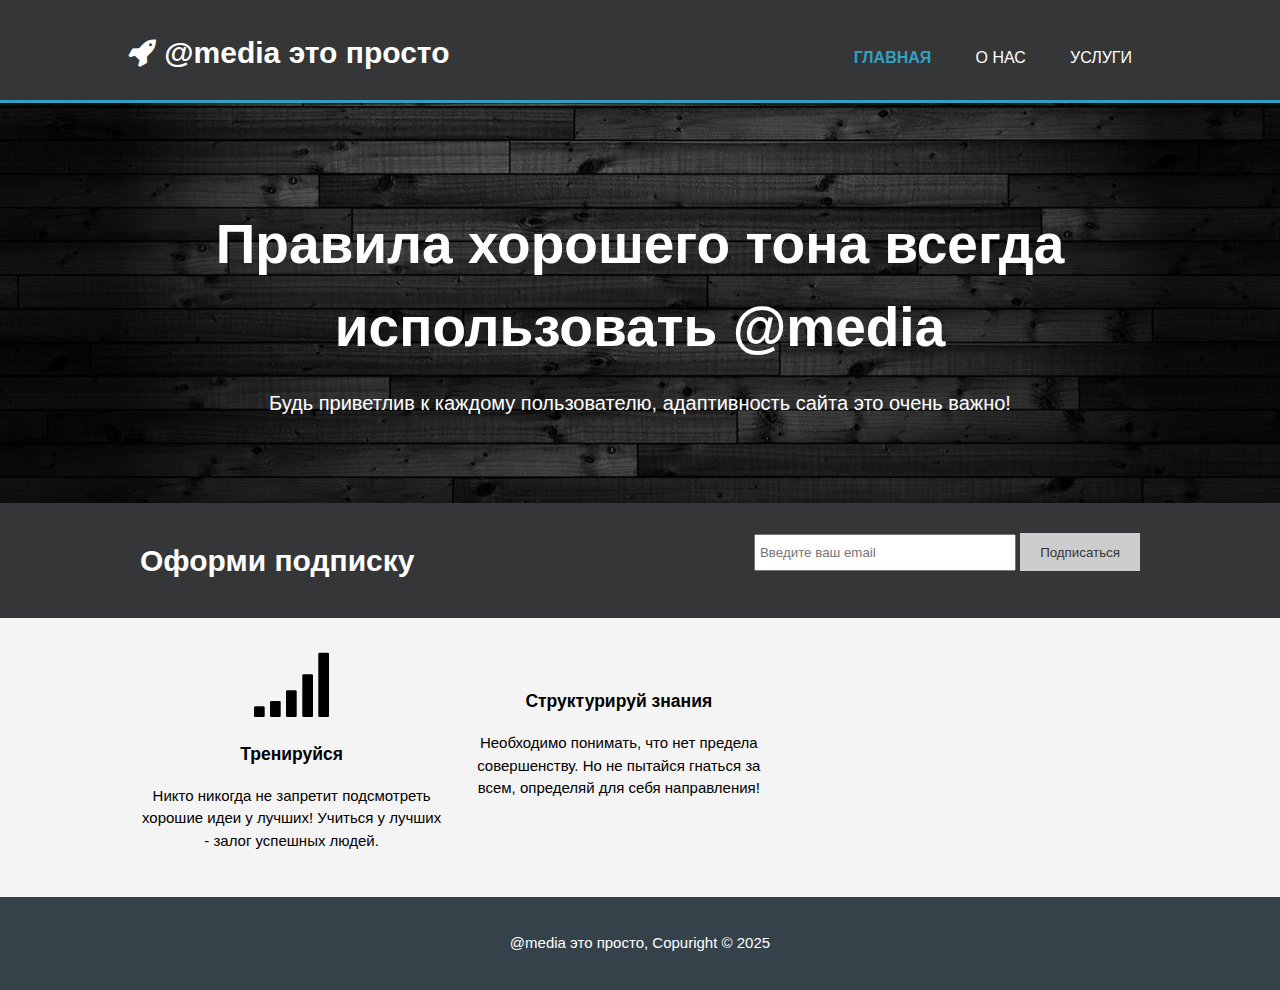
<file: media/index.html>
<!DOCTYPE html>
<html>
  <head>
    <meta charset="utf-8" />
    <meta name="viewport" content="width-device-width" />
    <meta name="description" content="Пример для изучения правила @media" />

    <title>@media</title>
    <link rel="stylesheet" href="css/style.css" />
    <link rel="stylesheet" href="css/font-awesome.min.css" />
  </head>
  <body>
    <header>
      <div class="container">
        <div>
          <h1>
            <span class="fa fa-rocket"></span>
            <span class="highlight">@media</span> это просто
          </h1>
        </div>
        <nav>
          <ul>
            <li class="current"><a href="index.html">Главная</a></li>
            <li><a href="about.html">О нас</a></li>
            <li><a href="services.html">Услуги</a></li>
          </ul>
        </nav>
      </div>
    </header>

    <section id="showcase">
      <div class="container">
        <h1>Правила хорошего тона всегда использовать @media</h1>
        <p>
          Будь приветлив к каждому пользователю, адаптивность сайта это очень
          важно!
        </p>
      </div>
    </section>
    <section id="newsletter">
      <div class="container">
        <h1>Оформи подписку</h1>
        <form action="">
          <input type="email" placeholder="Введите ваш email" />
          <button type="submit" class="button_1">Подписаться</button>
        </form>
      </div>
    </section>
    <section id="boxes">
      <div class="container">
        <div class="box">
          <span class="fa fa-signal fa-5x"></span>
          <h3>Тренируйся</h3>
          <p>
            Никто никогда не запретит подсмотреть хорошие идеи у лучших! Учиться
            у лучших - залог успешных людей.
          </p>
        </div>
        <div class="box">
          <span class="fa fa-cybe fa-5x"></span>
          <h3>Структурируй знания</h3>
          <p>
            Необходимо понимать, что нет предела совершенству. Но не пытайся
            гнаться за всем, определяй для себя направления!
          </p>
        </div>
      </div>
    </section>

    <footer>
      <p>@media это просто, Copuright &copy; 2025</p>
    </footer>
  </body>
</html>
</file>
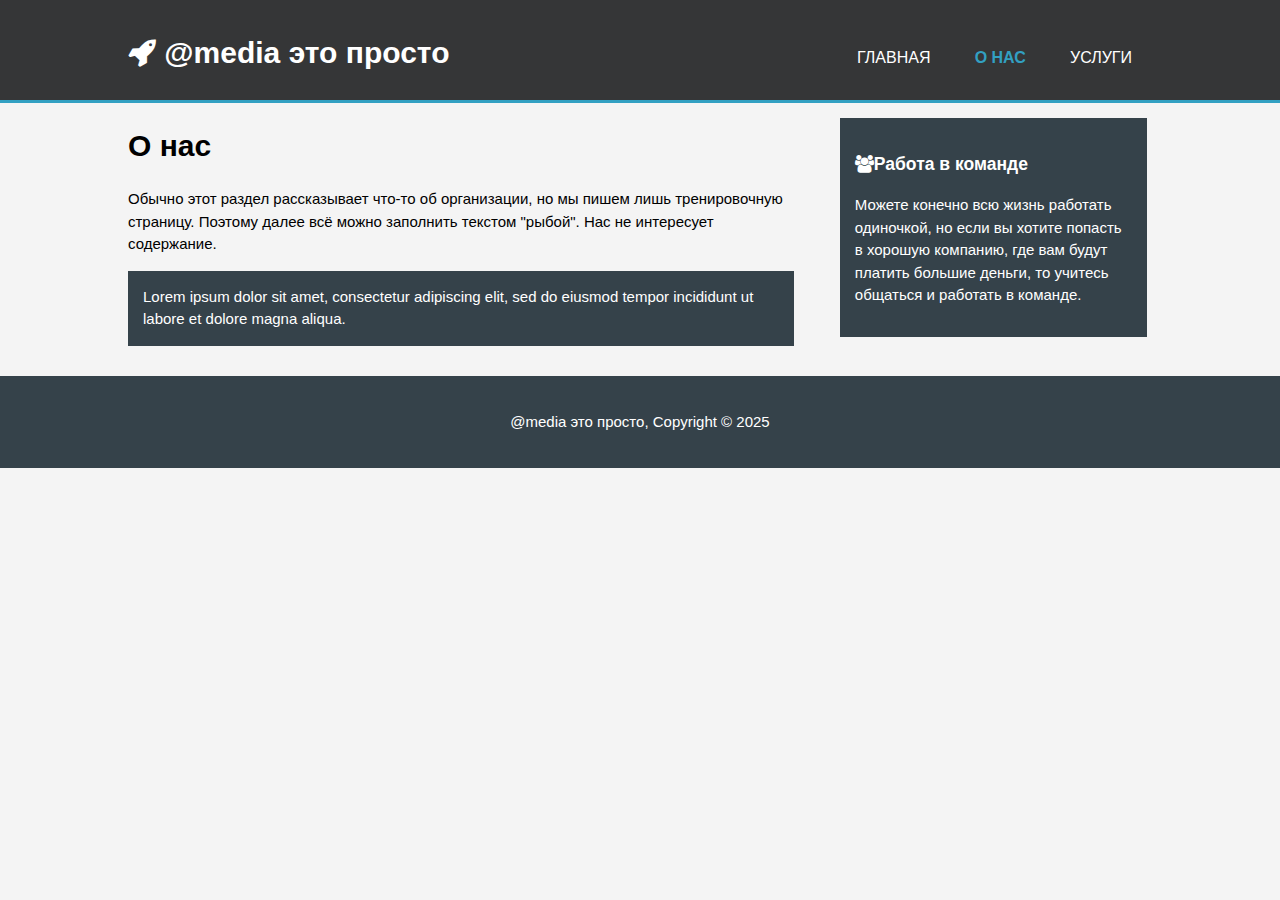
<file: media/about.html>
<!DOCTYPE html>
<html>
  <head>
    <meta charset="UTF-8" />
    <meta name="viewport" content="width=device-width" />
    <meta name="description" content="Пример для изучения правила @media" />
    <title>@media</title>
    <link rel="stylesheet" href="css/style.css" />
    <link rel="stylesheet" href="css/font-awesome.min.css" />
  </head>
  <body>
    <header>
      <div class="container">
        <div>
          <h1>
            <span class="fa fa-rocket"></span>
            <span class="highlight">@media</span> это просто
          </h1>
        </div>
        <nav>
          <ul>
            <li><a href="index.html">Главная</a></li>
            <li class="current"><a href="about.html">О нас</a></li>
            <li><a href="services.html">Услуги</a></li>
          </ul>
        </nav>
      </div>
    </header>

    <main>
      <div class="container">
        <article id="main-col">
          <h1 class="page-title">О нас</h1>
          <p>
            Обычно этот раздел рассказывает что-то об организации, но мы пишем
            лишь тренировочную страницу. Поэтому далее всё можно заполнить
            текстом "рыбой". Нас не интересует содержание.
          </p>
          <p class="dark">
            Lorem ipsum dolor sit amet, consectetur adipiscing elit, sed do
            eiusmod tempor incididunt ut labore et dolore magna aliqua.
          </p>
        </article>
        <aside id="sidebar">
          <div class="dark">
            <h3><span class="fa fa-users"></span>Работа в команде</h3>
            <p>
              Можете конечно всю жизнь работать одиночкой, но если вы хотите
              попасть в хорошую компанию, где вам будут платить большие деньги,
              то учитесь общаться и работать в команде.
            </p>
          </div>
        </aside>
      </div>
    </main>
    <footer>
      <p>@media это просто, Copyright © 2025</p>
    </footer>
  </body>
</html>
</file>
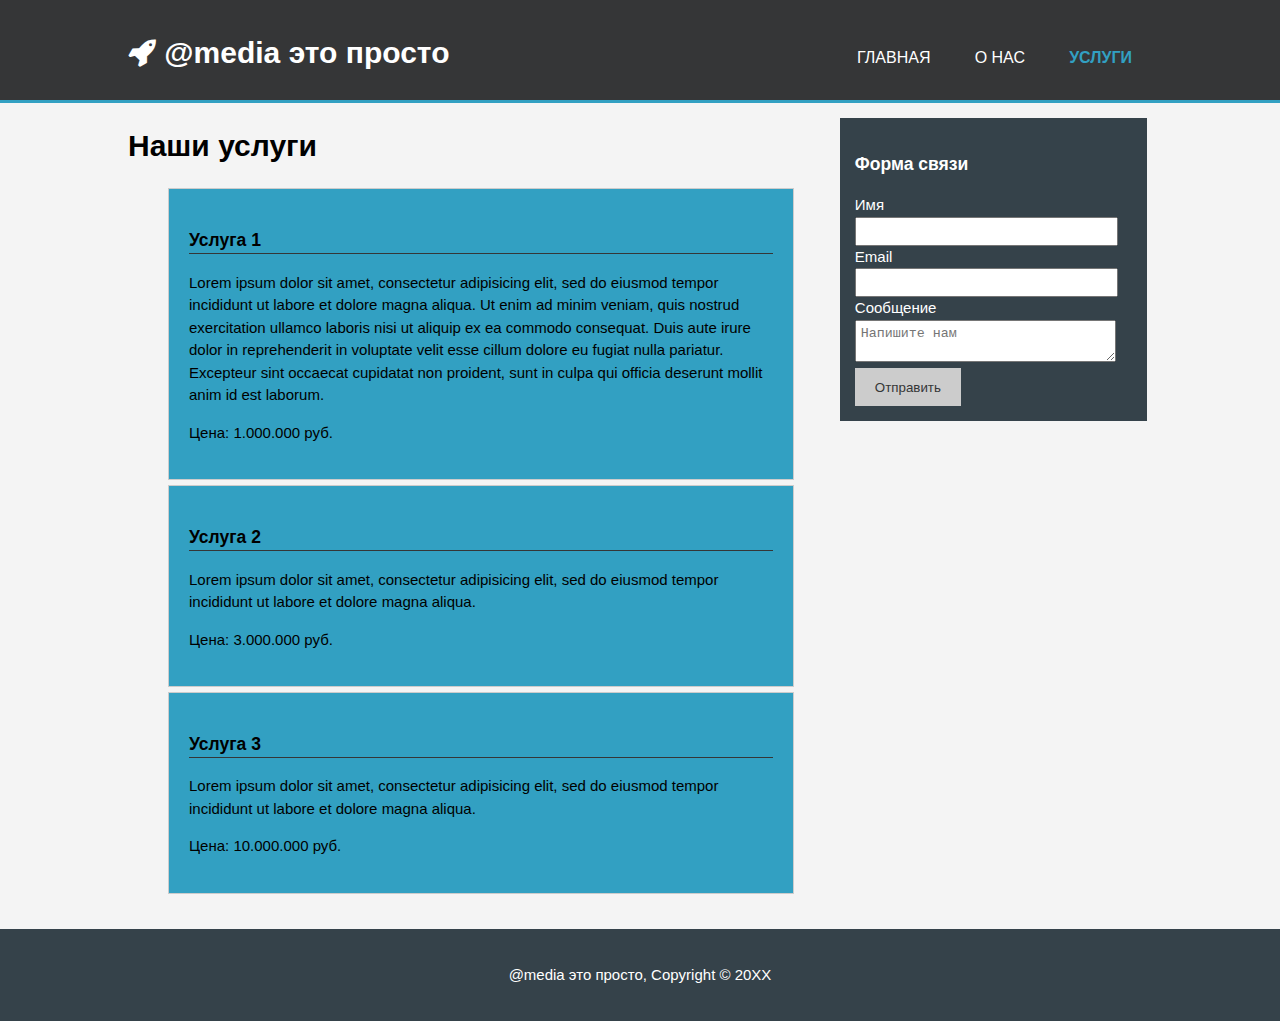
<file: media/services.html>
<!DOCTYPE html>
<html lang="ru">
  <head>
    <meta charset="UTF-8" />
    <meta name="viewport" content="width=device-width, initial-scale=1.0" />
    <meta name="description" content="Пример для изучения правила @media" />
    <title>@media - Услуги</title>
    <link rel="stylesheet" href="css/style.css" />
    <link rel="stylesheet" href="css/font-awesome.min.css" />
  </head>
  <body>
    <header>
      <div class="container">
        <div>
          <h1>
            <span class="fa fa-rocket"></span>
            <span class="highlight">@media</span> это просто
          </h1>
        </div>
        <nav>
          <ul>
            <li><a href="index.html">Главная</a></li>
            <li><a href="about.html">О нас</a></li>
            <li class="current"><a href="services.html">Услуги</a></li>
          </ul>
        </nav>
      </div>
    </header>

    <main>
      <div class="container">
        <article id="main-col">
          <h1 class="page-title">Наши услуги</h1>
          <ul id="services">
            <li>
              <h3>Услуга 1</h3>
              <p>
                Lorem ipsum dolor sit amet, consectetur adipisicing elit, sed do
                eiusmod tempor incididunt ut labore et dolore magna aliqua. Ut
                enim ad minim veniam, quis nostrud exercitation ullamco laboris
                nisi ut aliquip ex ea commodo consequat. Duis aute irure dolor
                in reprehenderit in voluptate velit esse cillum dolore eu fugiat
                nulla pariatur. Excepteur sint occaecat cupidatat non proident,
                sunt in culpa qui officia deserunt mollit anim id est laborum.
              </p>
              <p>Цена: 1.000.000 руб.</p>
            </li>
            <li>
              <h3>Услуга 2</h3>
              <p>
                Lorem ipsum dolor sit amet, consectetur adipisicing elit, sed do
                eiusmod tempor incididunt ut labore et dolore magna aliqua.
              </p>
              <p>Цена: 3.000.000 руб.</p>
            </li>
            <li>
              <h3>Услуга 3</h3>
              <p>
                Lorem ipsum dolor sit amet, consectetur adipisicing elit, sed do
                eiusmod tempor incididunt ut labore et dolore magna aliqua.
              </p>
              <p>Цена: 10.000.000 руб.</p>
            </li>
          </ul>
        </article>

        <aside id="sidebar">
          <div class="dark">
            <h3>Форма связи</h3>
            <form action="" class="contact">
              <div>
                <label>Имя</label>
                <input type="text" />
              </div>
              <div>
                <label>Email</label>
                <input type="email" />
              </div>
              <div>
                <label>Сообщение</label>
                <textarea placeholder="Напишите нам"></textarea>
              </div>
              <button class="button_1" type="submit">Отправить</button>
            </form>
          </div>
        </aside>
      </div>
    </main>

    <footer>
      <p>@media это просто, Copyright &copy; 20XX</p>
    </footer>
  </body>
</html>
</file>
<file: media/css/style.css>
body {
  font: 15px/1.5 Arial, Helvetica, sans-serif;
  padding: 0;
  margin: 0;
  background-color: #f4f4f4;
}

.container {
  width: 80%;
  margin: auto;
  overflow: hidden;
}

.dark {
  padding: 15px;
  background: #35424a;
  color: #ffffff;
  margin-top: 10px;
  margin-bottom: 10px;
}

/* Header */
header {
  background: #353637;
  color: #ffffff;
  padding-top: 30px;
  min-height: 70px;
  border-bottom: #32a0c2 3px solid;
}

header a {
  color: #ffffff;
  text-decoration: none;
  text-transform: uppercase;
  font-size: 16px;
}

header ul {
  margin: 0;
  padding: 0;
  list-style: none;
}

header li {
  display: inline;
  padding: 0 20px;
}

header nav {
  float: right;
  margin-top: 10px;
}

header .container {
  display: flex;
  justify-content: space-between;
  align-items: center;
}

header h1 {
  margin: 0;
}

header .current a {
  color: #32a0c2;
  font-weight: bold;
}

header a:hover {
  color: #cccccc;
  font-weight: bold;
}

/* Showcase */
#showcase {
  min-height: 400px;
  background: url("../img/headerbg.jpg") no-repeat center;
  background-size: cover;
  text-align: center;
  color: #ffffff;
}

#showcase h1 {
  margin-top: 100px;
  font-size: 55px;
  margin-bottom: 10px;
}

#showcase p {
  font-size: 20px;
}

/* Newsletter */
#newsletter {
  padding: 15px;
  color: #ffffff;
  background: #353637;
}

#newsletter h1 {
  float: left;
}

#newsletter form {
  float: right;
  margin-top: 15px;
}

#newsletter input[type="email"] {
  padding: 4px;
  height: 25px;
  width: 250px;
}

.button_1 {
  height: 38px;
  background: #cccccc;
  border: 0;
  padding-left: 20px;
  padding-right: 20px;
  color: #353637;
}

/* Boxes */
#boxes {
  margin-top: 20px;
}

#boxes .box {
  float: left;
  text-align: center;
  width: 30%;
  padding: 10px;
}

/* Footer */
footer {
  padding: 20px;
  margin-top: 20px;
  color: #ffffff;
  background-color: #35424a;
  text-align: center;
}

/* Sidebar */
aside#sidebar {
  float: right;
  width: 30%;
  padding: 5px;
}

article#main-col {
  float: left;
  width: 65%;
}

aside#sidebar input,
aside#sidebar textarea {
  width: 90%;
  padding: 5px;
}

/* Services */
ul#services li {
  list-style: none;
  padding: 20px;
  border: #cccccc solid 1px;
  margin-bottom: 5px;
  background: #32a0c2;
}

ul#services h3 {
  border-bottom: #353637 solid 1px;
}

/* Media Queries */
@media (max-width: 768px) {
  .container > div,
  header nav,
  header nav li,
  #newsletter h1,
  #newsletter form,
  #boxes .box,
  article#main-col,
  aside#sidebar {
    float: none;
    text-align: center;
    width: 100%;
  }

  header {
    padding-bottom: 20px;
  }

  #showcase h1 {
    margin-top: 40px;
  }

  #newsletter button {
    display: block;
    width: 100%;
  }

  #newsletter form input[type="email"],
  .contact input,
  .contact textarea,
  .contact label {
    width: 100%;
    margin-bottom: 5px;
  }
}
</file>
